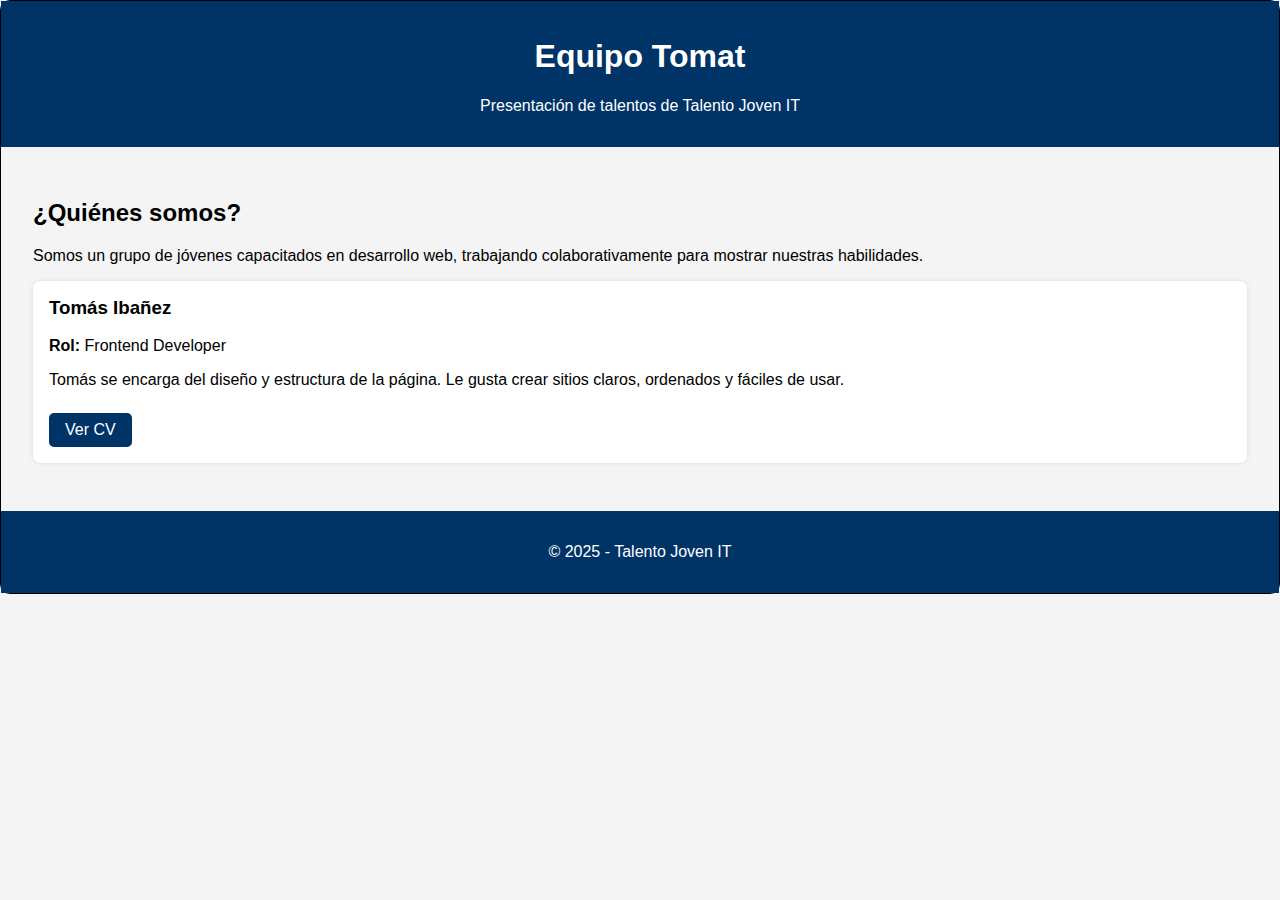
<file: index.html>
<!DOCTYPE html>
<html lang="es">
<head>
  <meta charset="UTF-8">
  <title>Equipo Codo Creativo</title>
  <link rel="stylesheet" href="style.css">
</head>
<body>

  <header>
    <h1>Equipo Tomat</h1>
    <p>Presentación de talentos de Talento Joven IT</p>
  </header>

  <main>
    <section>
      <h2>¿Quiénes somos?</h2>
      <p>Somos un grupo de jóvenes capacitados en desarrollo web, trabajando colaborativamente para mostrar nuestras habilidades.</p>
    </section>

    <section class="integrante">
      <h3>Tomás Ibañez</h3>
      <p><strong>Rol:</strong> Frontend Developer</p>
      <p>Tomás se encarga del diseño y estructura de la página. Le gusta crear sitios claros, ordenados y fáciles de usar.</p>
      <a href="cvs/ana-lopez.pdf" target="_blank"> Ver CV</a>
    </section>



  </main>

  <footer>
    <p>&copy; 2025 - Talento Joven IT</p>
  </footer>

</body>
</html>
</file>
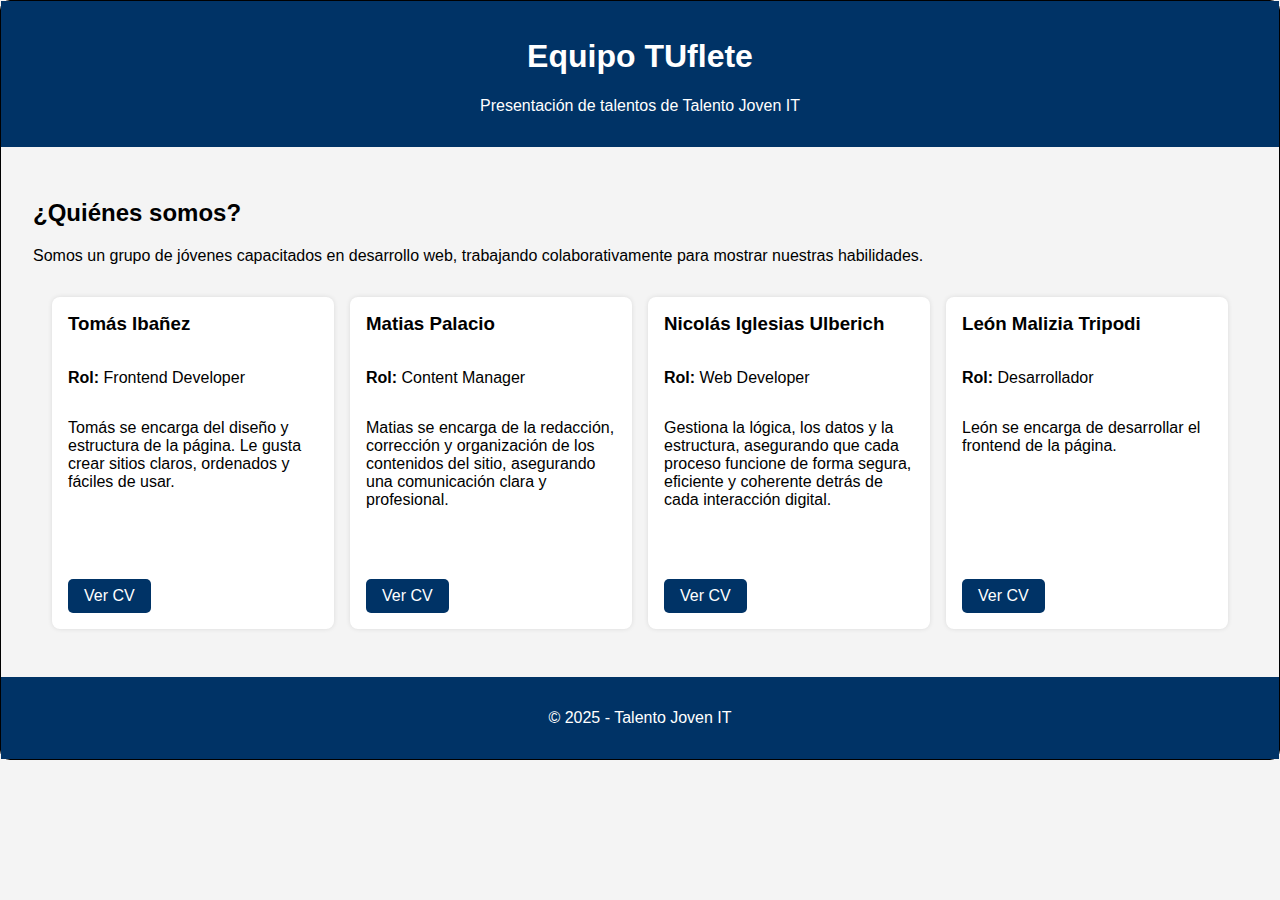
<file: TPfinalPP/index.html>
<!DOCTYPE html>
<html lang="es">
<head>
  <meta charset="UTF-8">
  <title>Equipo Codo Creativo</title>
  <link rel="stylesheet" href="style.css">
</head>
<body>

  <header>
    <h1>Equipo TUflete</h1>
    <p>Presentación de talentos de Talento Joven IT</p>
  </header>

  <main>
    <section>
      <h2>¿Quiénes somos?</h2>
      <p>Somos un grupo de jóvenes capacitados en desarrollo web, trabajando colaborativamente para mostrar nuestras habilidades.</p>
    </section>

    <div class="cards-container">

      <section class="integrante">
        <h3>Tomás Ibañez</h3>
        <p><strong>Rol:</strong> Frontend Developer</p>
        <p>Tomás se encarga del diseño y estructura de la página. Le gusta crear sitios claros, ordenados y fáciles de usar.</p>
        <a href="../cvS/tomas_ibañez.pdf" target="_blank">Ver CV</a>
      </section>

      <section class="integrante">
        <h3>Matias Palacio</h3>
        <p><strong>Rol:</strong> Content Manager</p>
        <p>Matias se encarga de la redacción, corrección y organización de los contenidos del sitio, asegurando una comunicación clara y profesional.</p>
        <a href="../cvS/matias_palacio.docx" target="_blank">Ver CV</a>
      </section>

      <section class="integrante">
        <h3>Nicolás Iglesias Ulberich</h3>
        <p><strong>Rol:</strong> Web Developer</p>
        <p>Gestiona la lógica, los datos y la estructura, asegurando que cada proceso funcione de forma segura, eficiente y coherente detrás de cada interacción digital.</p>
        <a href="../cvS/nicolas_iglesias.pdf" target="_blank">Ver CV</a>
      </section>

      <section class="integrante">
        <h3>León Malizia Tripodi</h3>
        <p><strong>Rol:</strong> Desarrollador</p>
        <p>León se encarga de desarrollar el frontend de la página.</p>
        <a href="../cvs/CV_leonmalizia.pdf" target="_blank">Ver CV</a>
      </section>

    </div>
  </main>

  <footer>
    <p>&copy; 2025 - Talento Joven IT</p>
  </footer>

</body>
</html>
</file>
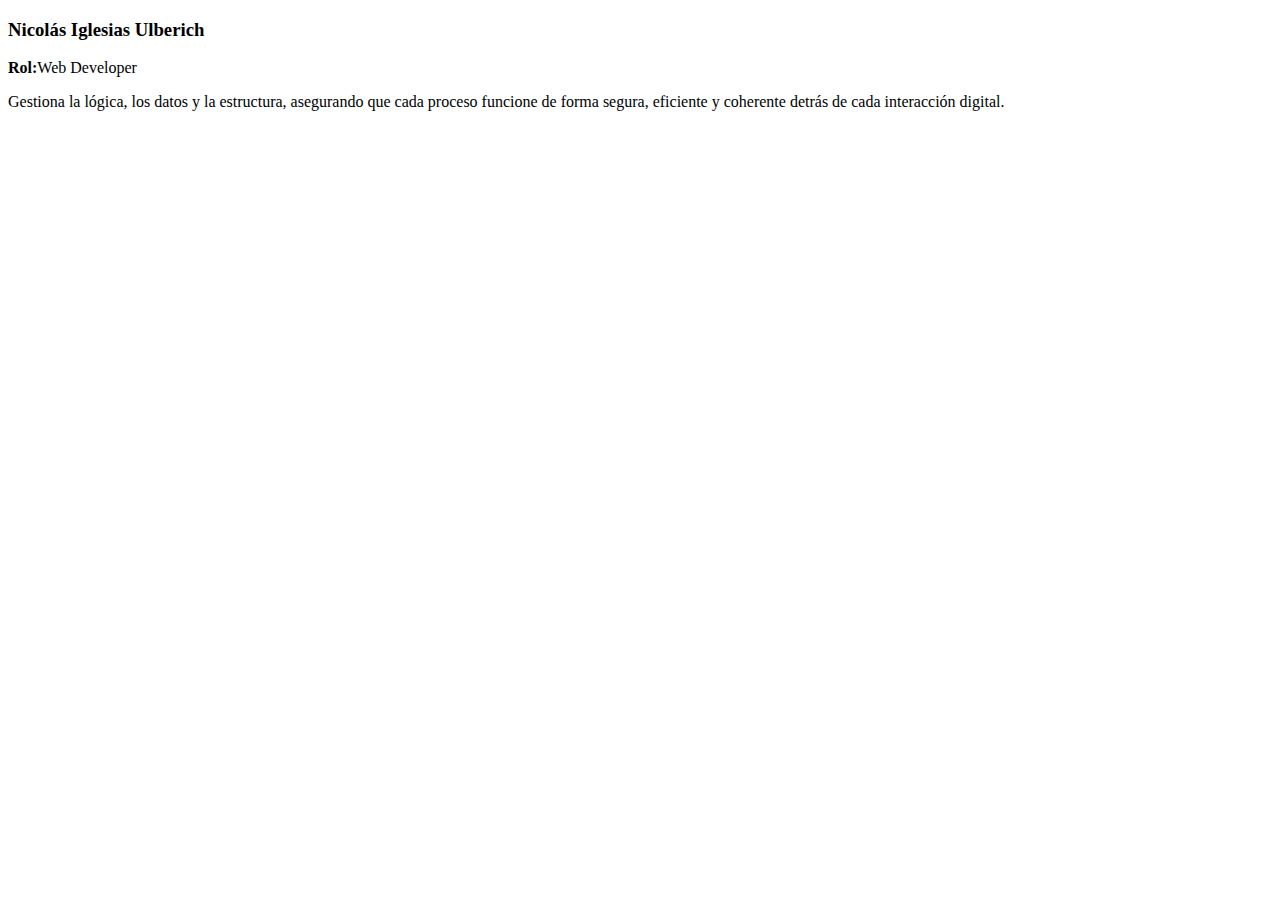
<file: cardshtml.html>
<!DOCTYPE html>
<html lang="en">
<head>
    <meta charset="UTF-8">
    <meta name="viewport" content="width=device-width, initial-scale=1.0">
    <title>Document</title>
</head>
<body>
        <section class="integrante">
      <h3>Nicolás Iglesias Ulberich</h3>
      <p><strong>Rol:</strong>Web Developer</p>
      <p>Gestiona la lógica, los datos y la estructura,
        asegurando que cada proceso funcione
        de forma segura, eficiente y coherente
        detrás de cada interacción digital.</p>
    </section>
</body>
</html>
</file>
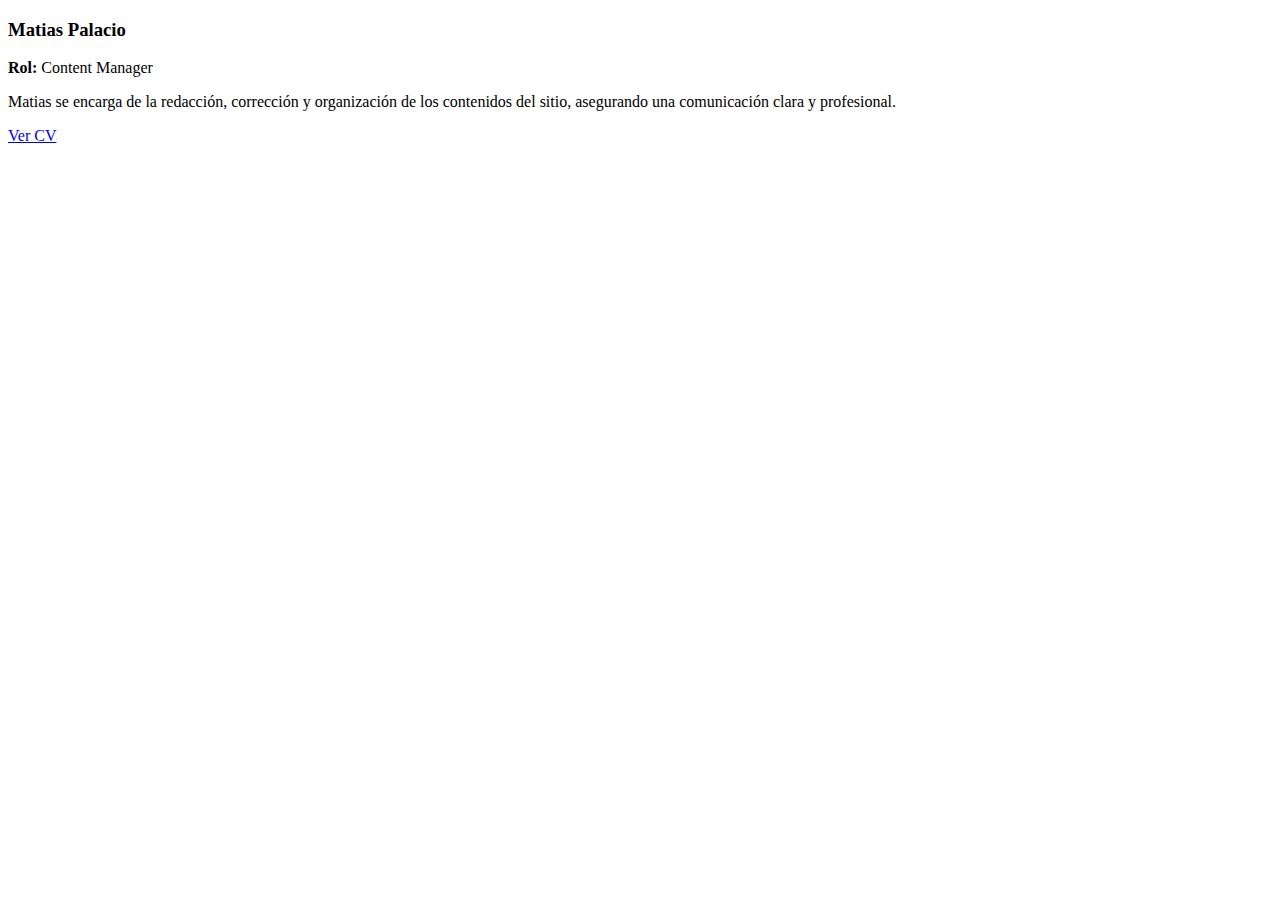
<file: info matias html.html>
<!DOCTYPE html>
<html lang="en">
<head>
    <meta charset="UTF-8">
    <meta name="viewport" content="width=device-width, initial-scale=1.0">
    <title>Document</title>
</head>
<body>
        <section class="integrante">
      <h3>Matias Palacio</h3>
      <p><strong>Rol:</strong> Content Manager</p>
      <p>Matias se encarga de la redacción, corrección y organización de los contenidos del sitio, asegurando una comunicación clara y profesional.</p>
      <a href="cvs/pedro-gomez.pdf" target="_blank"> Ver CV</a>
    </section>
</body>
</html>
</file>
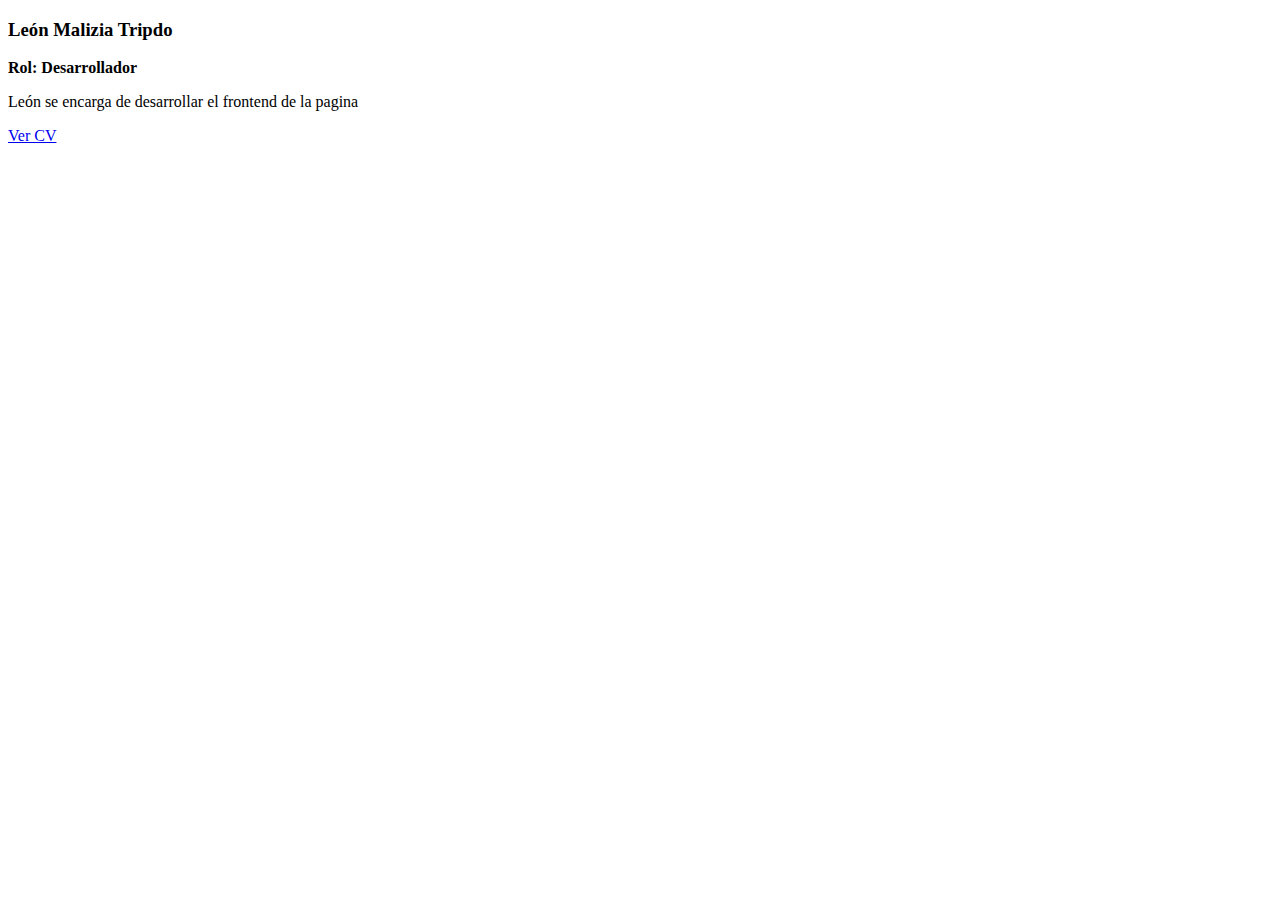
<file: info_leon.html>
<!DOCTYPE html>
<html lang="en">
<head>
    <meta charset="UTF-8">
    <meta name="viewport" content="width=device-width, initial-scale=1.0">
    <title>Document</title>
</head>
<body>
        <section class="integrante">
      <h3>León Malizia Tripdo</h3>
      <p><strong>Rol: Desarrollador</strong> </p>
      <p>León se encarga de desarrollar el frontend de la pagina</p>
      <a href="CV_leonmalizia" target="_blank"> Ver CV</a>
    </section>
</body>
</html>
</file>
<file: style.css>
body {
  font-family: Arial, sans-serif;
  background-color: #f4f4f4;
  margin: 0;
  padding: 0;
  border: 1px solid black;
  border-radius: 10px;
}

header, footer {
  background-color: #003366;
  color: white;
  text-align: center;
  padding: 1rem;
}

main {
  padding: 2rem;
}

.integrante {
  background-color: white;
  margin: 1rem 0;
  padding: 1rem;
  border-radius: 8px;
  box-shadow: 0 0 5px rgba(0,0,0,0.1);
}

.integrante h3 {
  margin-top: 0;
}

a {
  display: inline-block;
  margin-top: 0.5rem;
  background-color: #003366;
  color: white;
  padding: 0.5rem 1rem;
  border-radius: 5px;
  text-decoration: none;
}
</file>
<file: TPfinalPP/style.css>
body {
  font-family: Arial, sans-serif;
  background-color: #f4f4f4;
  margin: 0;
  padding: 0;
  border: 1px solid black;
  border-radius: 10px;
}

header, footer {
  background-color: #003366;
  color: white;
  text-align: center;
  padding: 1rem;
}

main {
  padding: 2rem;
}

.cards-container {
  display: flex;
  flex-wrap: wrap;
  gap: 1rem;
  justify-content: center;
}

.integrante {
  background-color: white;
  margin: 1rem 0;
  padding: 1rem;
  border-radius: 8px;
  box-shadow: 0 0 5px rgba(0, 0, 0, 0.1);
  width: 250px;
  display: flex;
  flex-direction: column;
  justify-content: space-between;
  height: 100%;
  min-height: 300px;
}

.integrante h3 {
  margin-top: 0;
}

a {
  display: inline-block;
  margin-top: auto;
  background-color: #003366;
  color: white;
  padding: 0.5rem 1rem;
  border-radius: 5px;
  text-decoration: none;

  width: auto;
  max-width: fit-content;
  align-self: flex-start;
}
</file>
